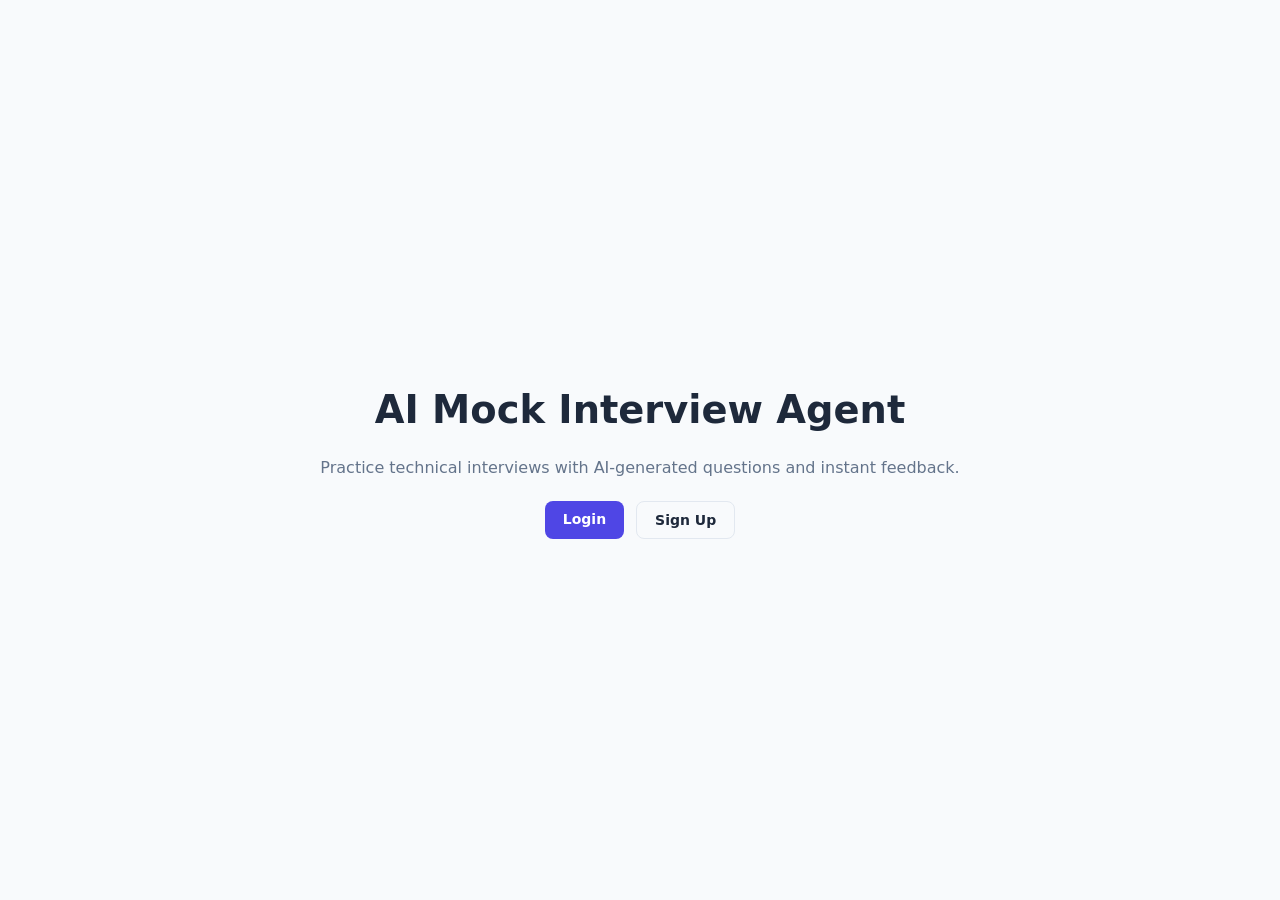
<file: frontend/index.html>
<!DOCTYPE html>
<html lang="en">
<head>
<meta charset="UTF-8">
<meta name="viewport" content="width=device-width, initial-scale=1.0">
<title>AI Mock Interview Agent</title>
<link rel="stylesheet" href="css/style.css">
</head>
<body>
  <div class="landing">
    <h1>AI Mock Interview Agent</h1>
    <p>Practice technical interviews with AI-generated questions and instant feedback.</p>
    <div class="landing-actions">
      <a class="btn btn-primary" href="login.html">Login</a>
      <a class="btn btn-secondary" href="login.html#register">Sign Up</a>
    </div>
  </div>
</body>
</html>
</file>
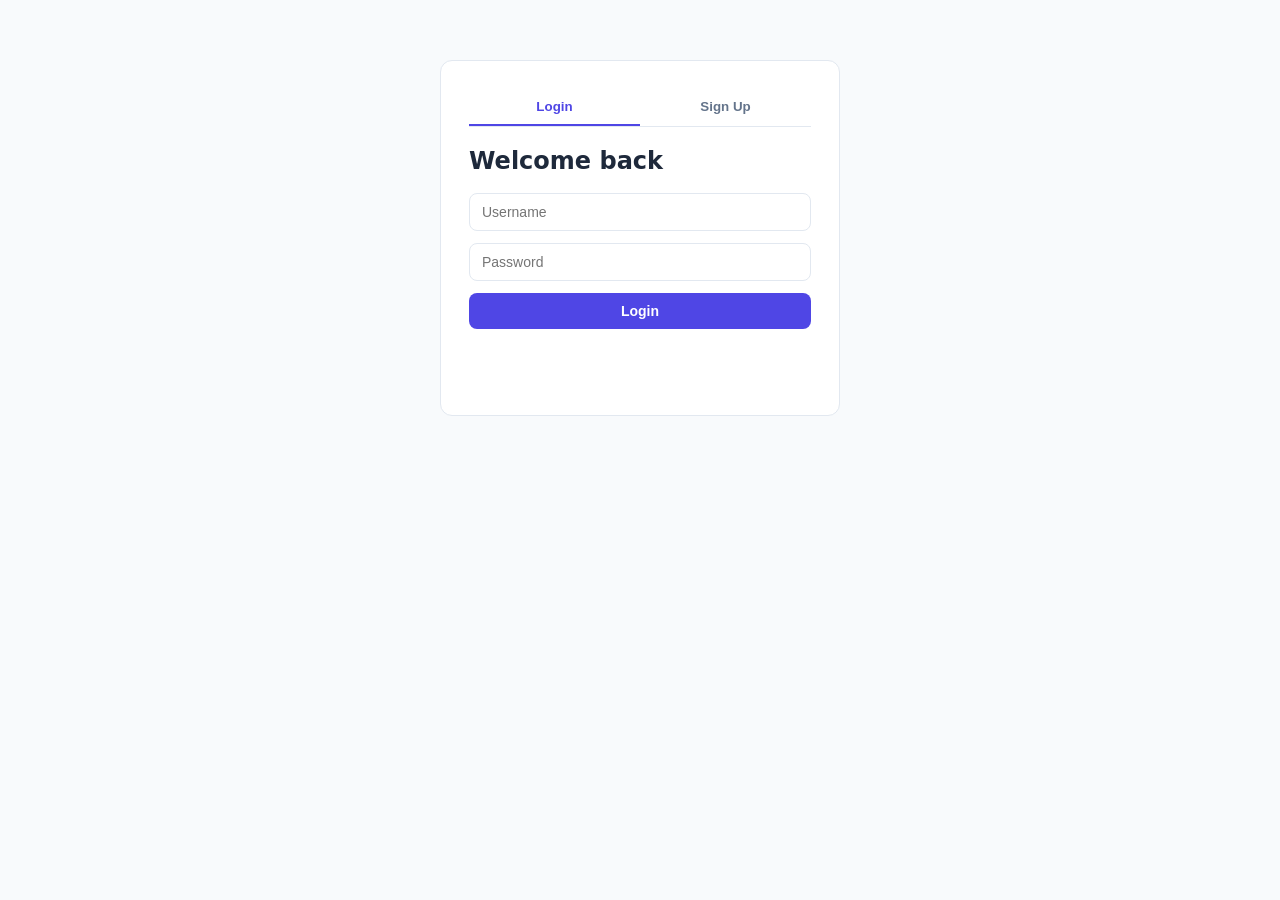
<file: frontend/dashboard.html>
<!DOCTYPE html>
<html lang="en">
<head>
<meta charset="UTF-8">
<meta name="viewport" content="width=device-width, initial-scale=1.0">
<title>Dashboard | AI Mock Interview Agent</title>
<link rel="stylesheet" href="css/style.css">
</head>
<body>
  <header class="navbar">
    <span class="brand">AI Mock Interview Agent</span>
    <span id="welcome-user"></span>
    <button id="logout-btn" class="btn btn-secondary">Logout</button>
  </header>

  <main class="dashboard">
    <section class="new-interview-card">
      <h2>Start a New Mock Interview</h2>
      <form id="new-interview-form">
        <input type="text" id="role" placeholder="Target Role (e.g. Backend Developer)" required>
        <input type="text" id="techStack" placeholder="Tech Stack (e.g. Java, Spring Boot, MySQL)" required>
        <select id="difficulty">
          <option value="Easy">Easy</option>
          <option value="Medium" selected>Medium</option>
          <option value="Hard">Hard</option>
        </select>
        <input type="number" id="numberOfQuestions" min="1" max="15" value="5">
        <button type="submit" class="btn btn-primary">Start Interview</button>
      </form>
      <p class="error-msg" id="new-interview-error"></p>
    </section>

    <section>
      <h2>Your Past Interviews</h2>
      <div id="interview-list" class="interview-list"></div>
    </section>
  </main>

  <script src="js/dashboard.js"></script>
</body>
</html>
</file>
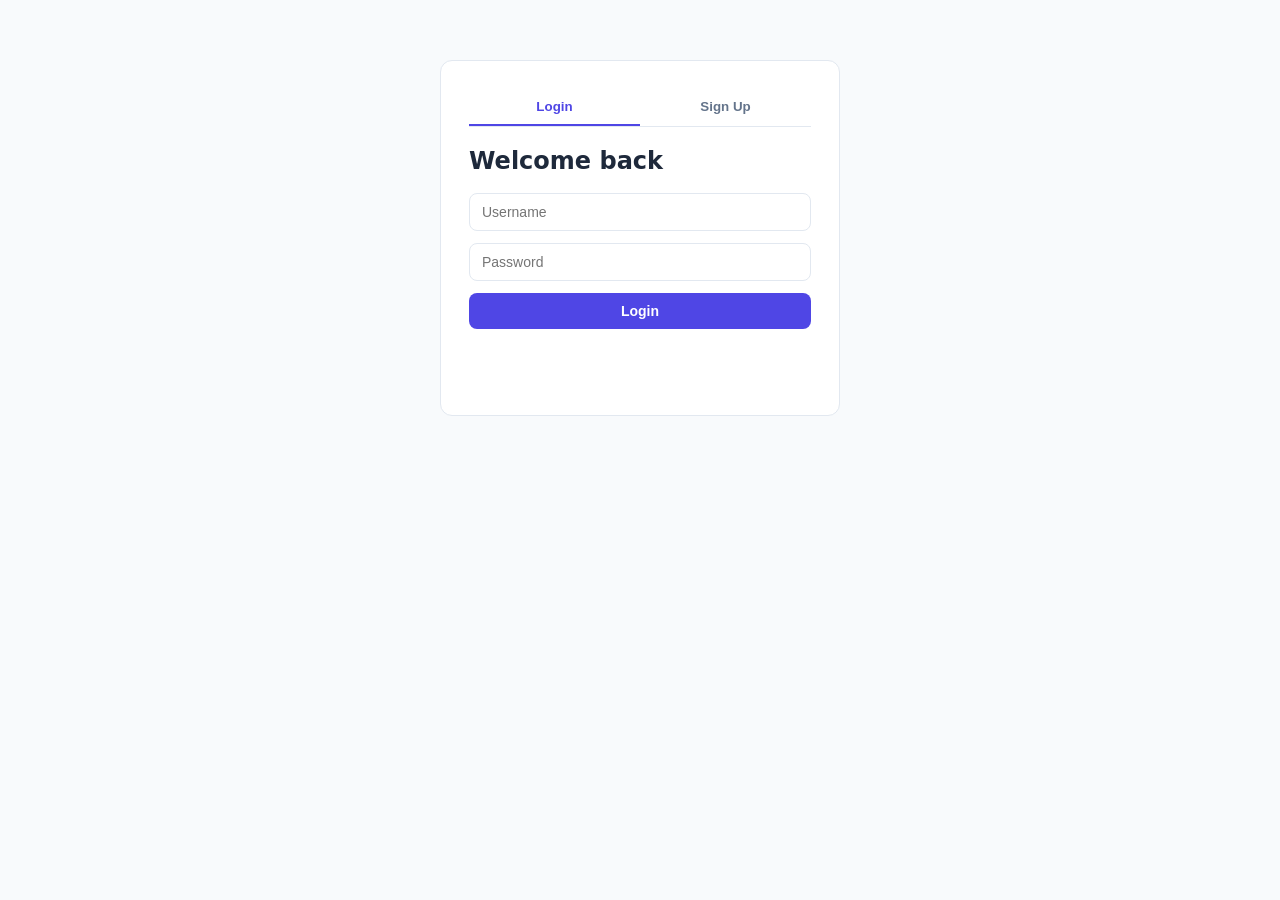
<file: frontend/interview.html>
﻿<!DOCTYPE html>
<html lang="en">
<head>
<meta charset="UTF-8">
<meta name="viewport" content="width=device-width, initial-scale=1.0">
<title>Interview | AI Mock Interview Agent</title>
<link rel="stylesheet" href="css/style.css">
<link rel="stylesheet" href="css/interview.css">
</head>
<body>
  <header class="navbar">
    <span class="brand">AI Mock Interview Agent</span>
    <a class="btn btn-secondary" href="dashboard.html">Back to Dashboard</a>
  </header>

  <main class="interview-container">
    <h2 id="interview-title">Interview</h2>
    <div id="question-progress" class="question-progress"></div>

    <div id="question-card" class="question-card">
      <p id="question-text">Loading question...</p>
      <textarea id="answer-box" rows="6" placeholder="Type your answer here..."></textarea>
      <div class="question-actions">
        <button id="prev-btn" class="btn btn-secondary">Previous</button>
        <button id="next-btn" class="btn btn-primary">Next</button>
        <button id="submit-btn" class="btn btn-primary hidden">Submit Interview</button>
      </div>
    </div>

    <p class="error-msg" id="interview-error"></p>
  </main>

  <script src="js/interview.js"></script>
</body>
</html>
</file>
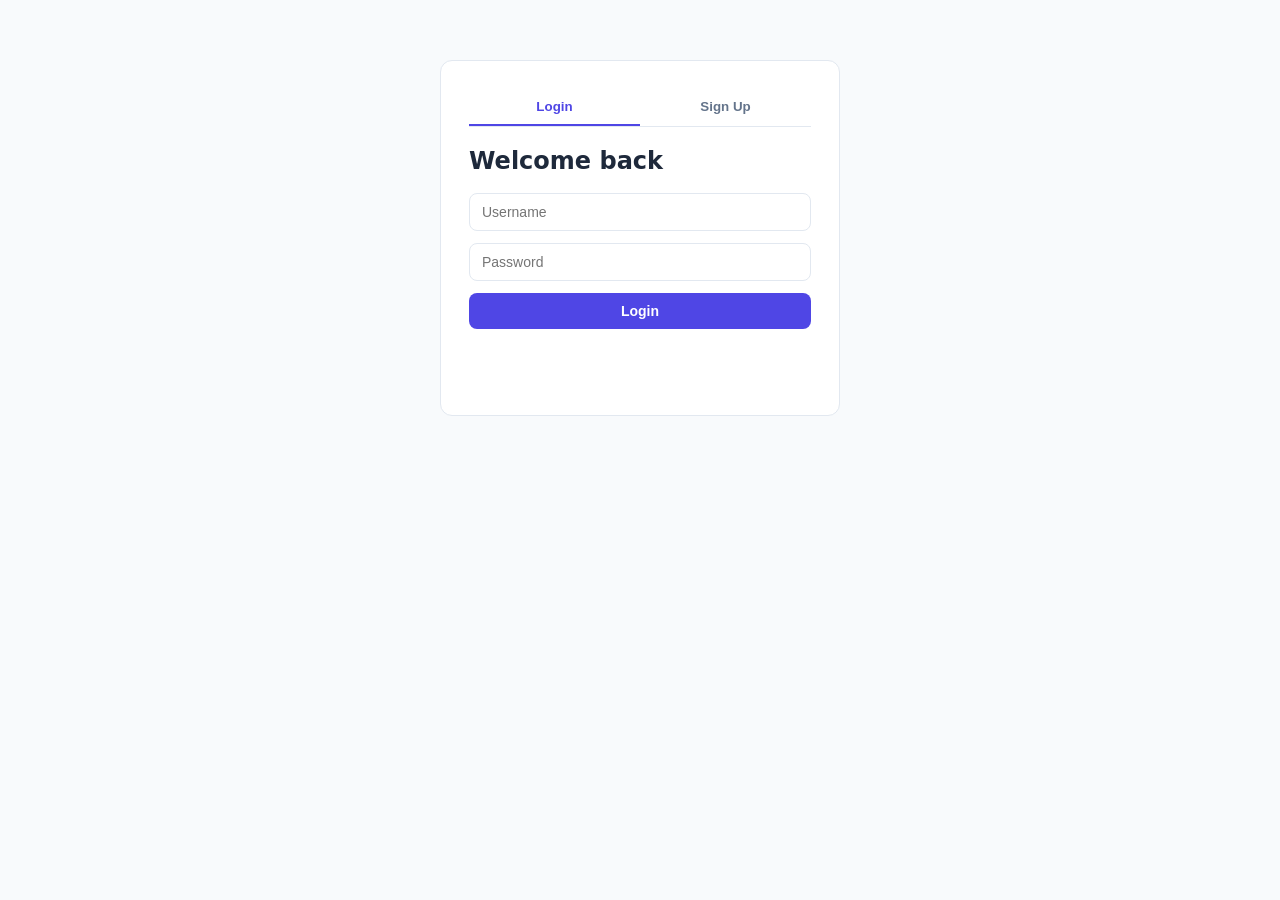
<file: frontend/login.html>
<!DOCTYPE html>
<html lang="en">
<head>
<meta charset="UTF-8">
<meta name="viewport" content="width=device-width, initial-scale=1.0">
<title>Login | AI Mock Interview Agent</title>
<link rel="stylesheet" href="css/style.css">
<link rel="stylesheet" href="css/login.css">
</head>
<body>
  <div class="auth-container">
    <div class="tabs">
      <button id="tab-login" class="tab active">Login</button>
      <button id="tab-register" class="tab">Sign Up</button>
    </div>

    <form id="login-form" class="auth-form">
      <h2>Welcome back</h2>
      <input type="text" id="login-username" placeholder="Username" required>
      <input type="password" id="login-password" placeholder="Password" required>
      <button type="submit" class="btn btn-primary">Login</button>
      <p class="error-msg" id="login-error"></p>
    </form>

    <form id="register-form" class="auth-form hidden">
      <h2>Create an account</h2>
      <input type="text" id="register-fullname" placeholder="Full Name">
      <input type="email" id="register-email" placeholder="Email" required>
      <input type="text" id="register-username" placeholder="Username" required>
      <input type="password" id="register-password" placeholder="Password" required>
      <button type="submit" class="btn btn-primary">Sign Up</button>
      <p class="error-msg" id="register-error"></p>
    </form>
  </div>

  <script src="js/login.js"></script>
</body>
</html>
</file>
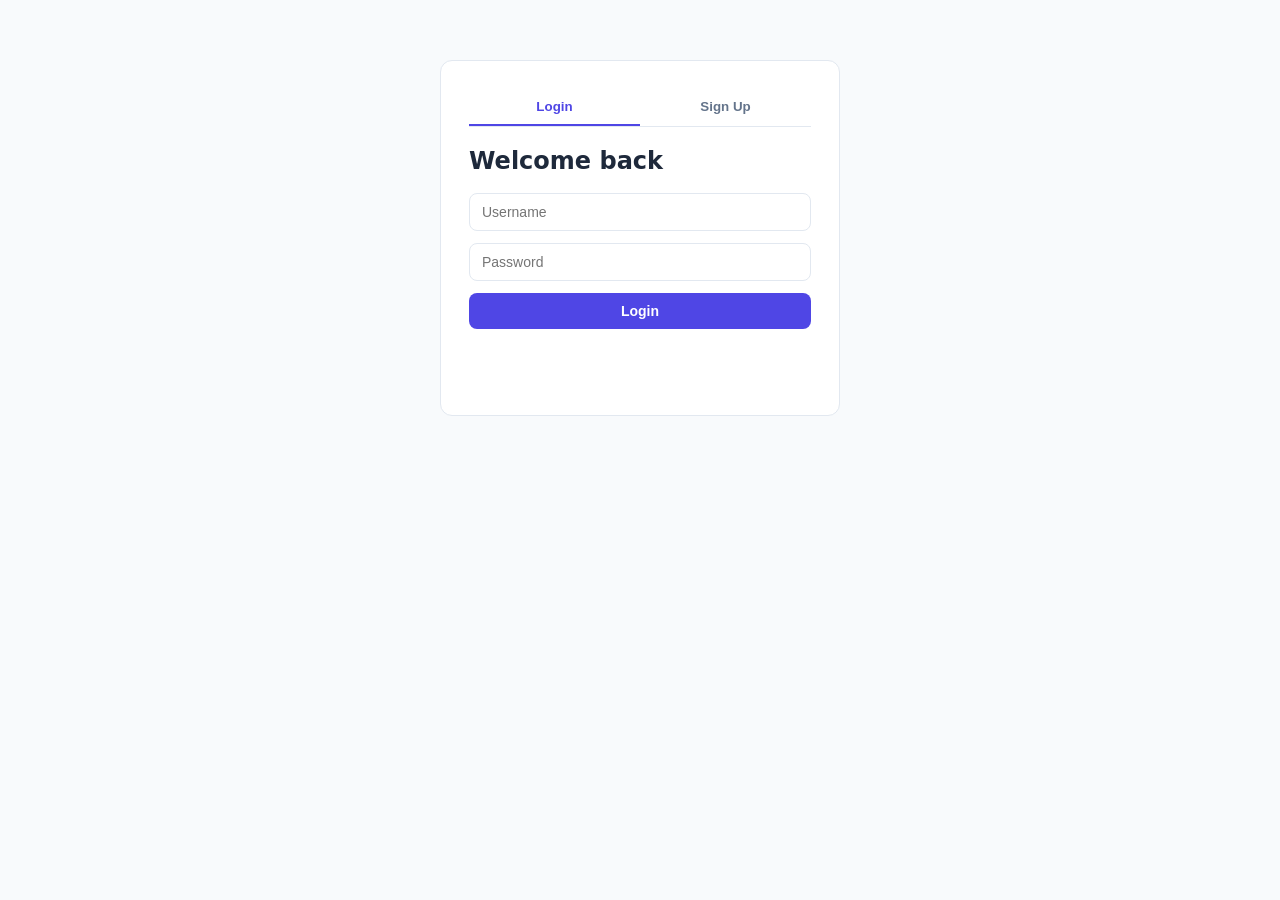
<file: frontend/result.html>
<!DOCTYPE html>
<html lang="en">
<head>
<meta charset="UTF-8">
<meta name="viewport" content="width=device-width, initial-scale=1.0">
<title>Result | AI Mock Interview Agent</title>
<link rel="stylesheet" href="css/style.css">
</head>
<body>
  <header class="navbar">
    <span class="brand">AI Mock Interview Agent</span>
    <a class="btn btn-secondary" href="dashboard.html">Back to Dashboard</a>
  </header>

  <main class="result-container">
    <h2>Your Interview Feedback</h2>
    <div id="score-badge" class="score-badge">--</div>

    <section>
      <h3>Strengths</h3>
      <ul id="strengths-list"></ul>
    </section>

    <section>
      <h3>Areas to Improve</h3>
      <ul id="improvements-list"></ul>
    </section>

    <section>
      <h3>Detailed Feedback</h3>
      <p id="detailed-feedback"></p>
    </section>

    <p class="error-msg" id="result-error"></p>
  </main>

  <script src="js/result.js"></script>
</body>
</html>
</file>
<file: frontend/css/style.css>
:root {
  --primary: #4f46e5;
  --primary-dark: #4338ca;
  --bg: #f8fafc;
  --card-bg: #ffffff;
  --text: #1e293b;
  --muted: #64748b;
  --border: #e2e8f0;
  --error: #dc2626;
}

* {
  box-sizing: border-box;
}

body {
  margin: 0;
  font-family: 'Segoe UI', system-ui, sans-serif;
  background: var(--bg);
  color: var(--text);
}

.btn {
  display: inline-block;
  padding: 10px 18px;
  border-radius: 8px;
  border: none;
  cursor: pointer;
  font-size: 14px;
  text-decoration: none;
  font-weight: 600;
}

.btn-primary {
  background: var(--primary);
  color: #fff;
}
.btn-primary:hover {
  background: var(--primary-dark);
}

.btn-secondary {
  background: transparent;
  border: 1px solid var(--border);
  color: var(--text);
}

.hidden {
  display: none !important;
}

.error-msg {
  color: var(--error);
  font-size: 14px;
  min-height: 18px;
}

/* Landing page */
.landing {
  height: 100vh;
  display: flex;
  flex-direction: column;
  align-items: center;
  justify-content: center;
  text-align: center;
  padding: 20px;
}
.landing h1 {
  font-size: 2.4rem;
  margin-bottom: 10px;
}
.landing p {
  color: var(--muted);
  margin-bottom: 24px;
}
.landing-actions {
  display: flex;
  gap: 12px;
}

/* Navbar */
.navbar {
  display: flex;
  align-items: center;
  justify-content: space-between;
  padding: 16px 32px;
  background: var(--card-bg);
  border-bottom: 1px solid var(--border);
}
.brand {
  font-weight: 700;
  color: var(--primary);
}

/* Dashboard */
.dashboard {
  max-width: 800px;
  margin: 32px auto;
  padding: 0 16px;
}
.new-interview-card {
  background: var(--card-bg);
  border: 1px solid var(--border);
  border-radius: 12px;
  padding: 24px;
  margin-bottom: 32px;
}
.new-interview-card form {
  display: flex;
  flex-direction: column;
  gap: 12px;
}
.new-interview-card input,
.new-interview-card select,
textarea,
input[type="text"],
input[type="email"],
input[type="password"],
input[type="number"] {
  padding: 10px 12px;
  border: 1px solid var(--border);
  border-radius: 8px;
  font-size: 14px;
  width: 100%;
}

.interview-list {
  display: flex;
  flex-direction: column;
  gap: 10px;
}
.interview-item {
  background: var(--card-bg);
  border: 1px solid var(--border);
  border-radius: 10px;
  padding: 14px 18px;
  display: flex;
  justify-content: space-between;
  align-items: center;
}
.interview-item .status {
  font-size: 12px;
  padding: 2px 10px;
  border-radius: 999px;
  background: #e0e7ff;
  color: var(--primary-dark);
}

/* Result page */
.result-container {
  max-width: 700px;
  margin: 32px auto;
  padding: 0 16px;
}
.score-badge {
  width: 90px;
  height: 90px;
  border-radius: 50%;
  background: var(--primary);
  color: #fff;
  display: flex;
  align-items: center;
  justify-content: center;
  font-size: 1.8rem;
  font-weight: 700;
  margin: 16px 0;
}
</file>
<file: frontend/css/interview.css>
﻿.interview-container {
  max-width: 700px;
  margin: 32px auto;
  padding: 0 16px;
}

.question-progress {
  color: var(--muted);
  margin-bottom: 12px;
  font-size: 14px;
}

.question-card {
  background: #fff;
  border: 1px solid var(--border);
  border-radius: 12px;
  padding: 24px;
}

#question-text {
  font-size: 1.1rem;
  font-weight: 600;
  margin-bottom: 16px;
}

#answer-box {
  resize: vertical;
  margin-bottom: 16px;
}

.question-actions {
  display: flex;
  justify-content: space-between;
  gap: 10px;
}
</file>
<file: frontend/css/login.css>
.auth-container {
  max-width: 400px;
  margin: 60px auto;
  background: #fff;
  border: 1px solid var(--border);
  border-radius: 12px;
  padding: 28px;
}

.tabs {
  display: flex;
  margin-bottom: 20px;
  border-bottom: 1px solid var(--border);
}
.tab {
  flex: 1;
  padding: 10px;
  background: none;
  border: none;
  cursor: pointer;
  font-weight: 600;
  color: var(--muted);
  border-bottom: 2px solid transparent;
}
.tab.active {
  color: var(--primary);
  border-bottom: 2px solid var(--primary);
}

.auth-form {
  display: flex;
  flex-direction: column;
  gap: 12px;
}
.auth-form h2 {
  margin: 0 0 6px 0;
}
</file>
